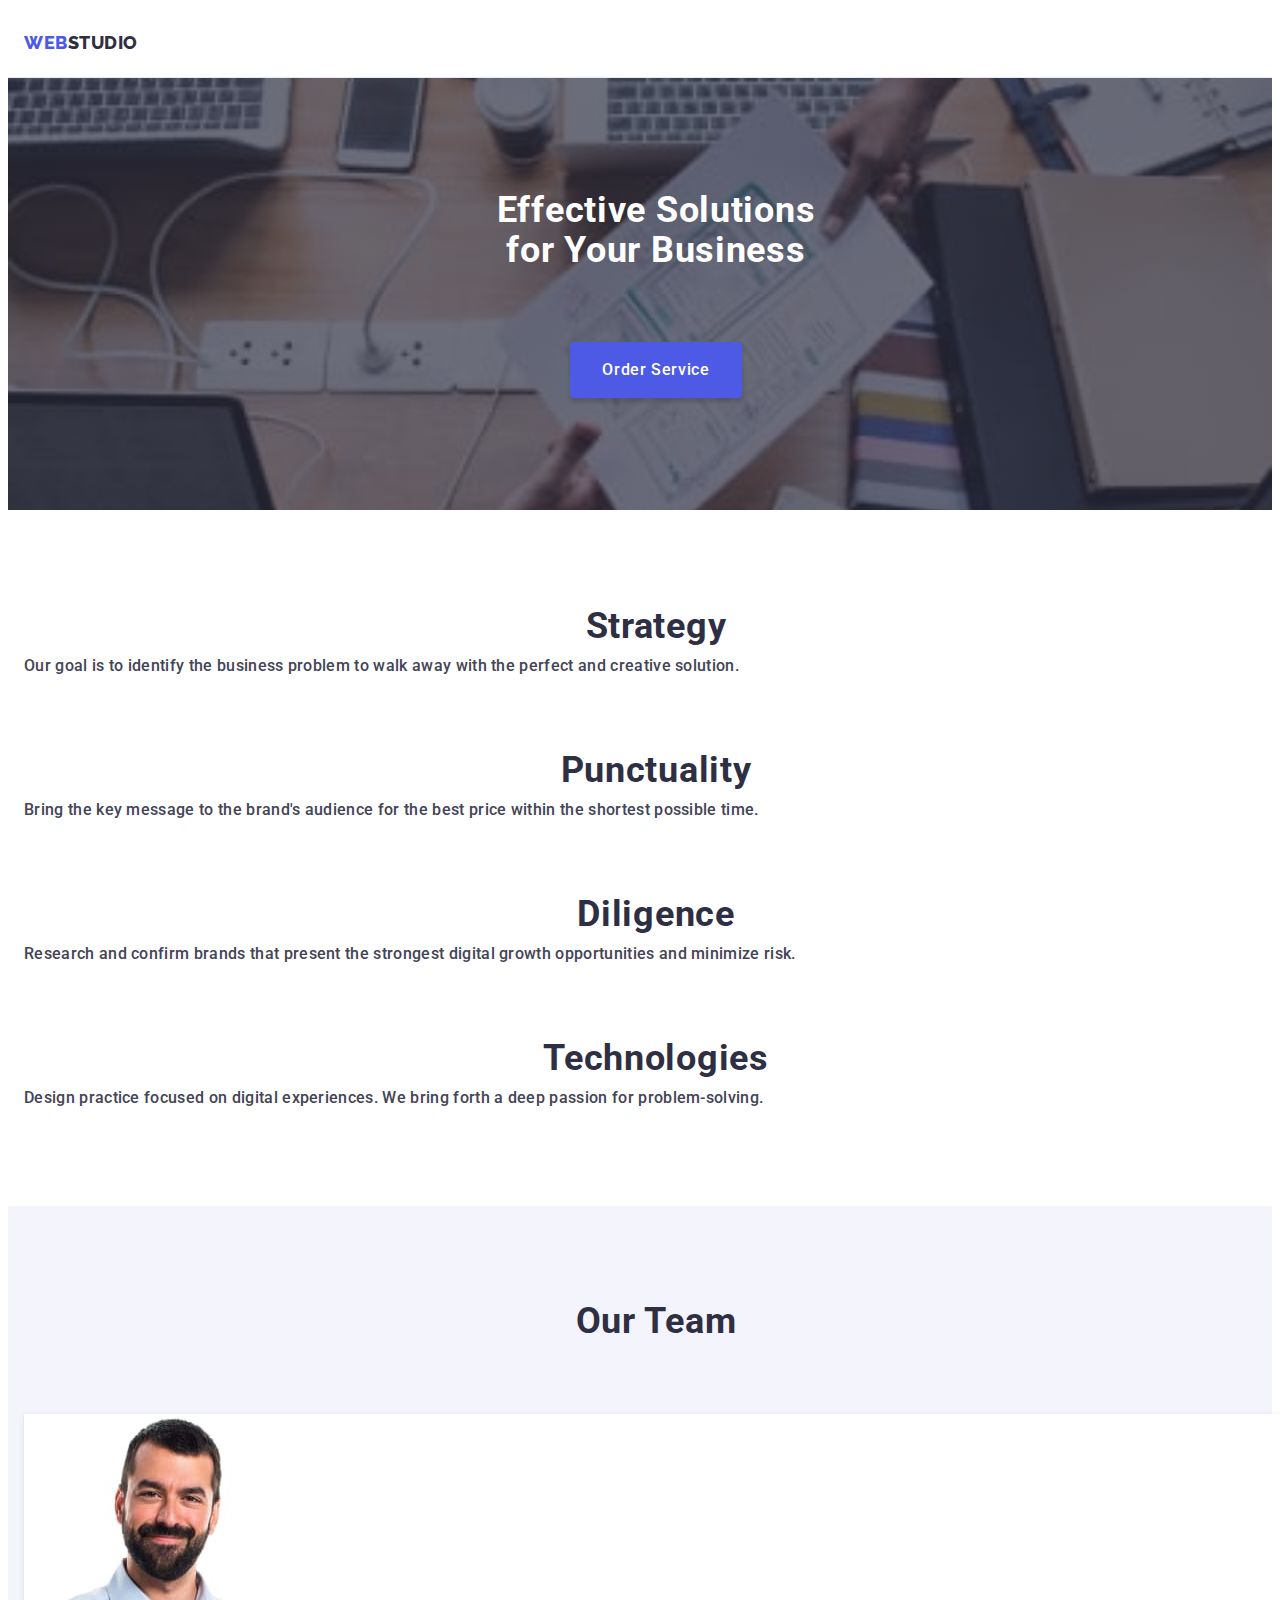
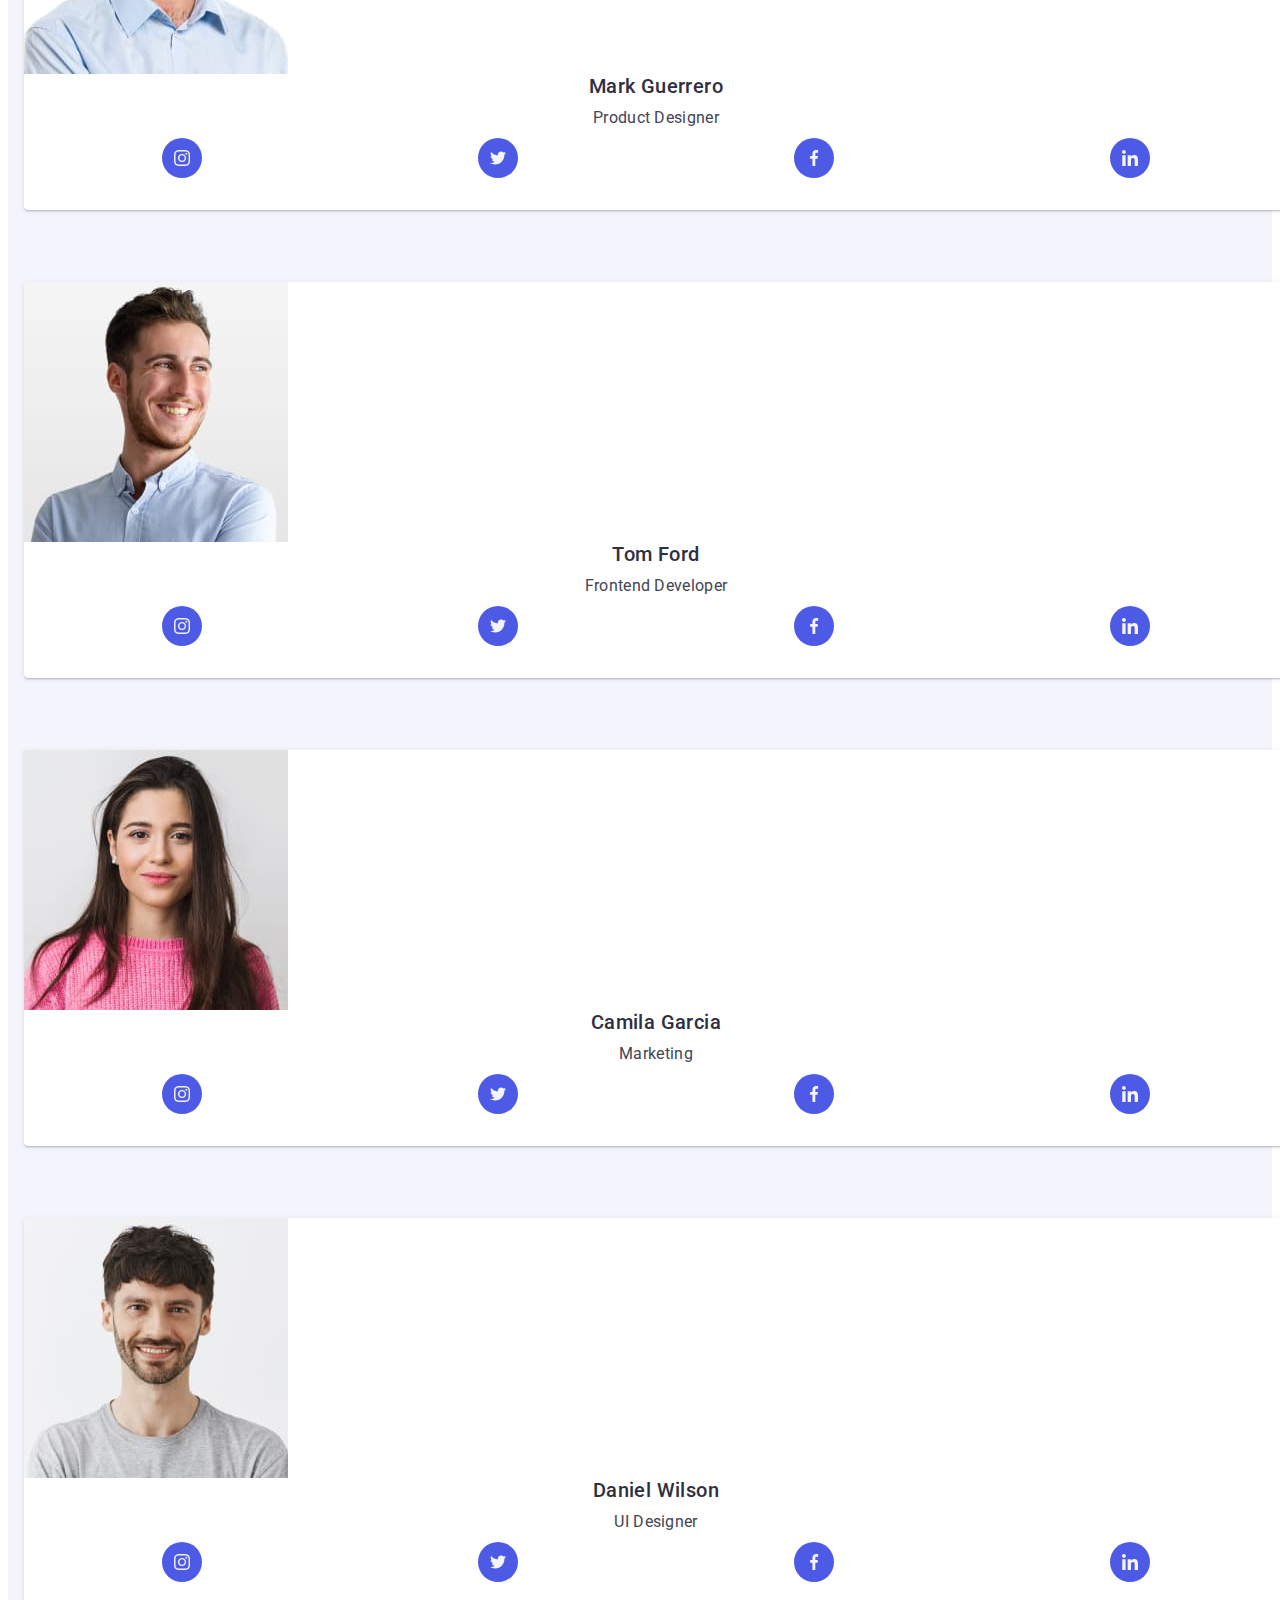
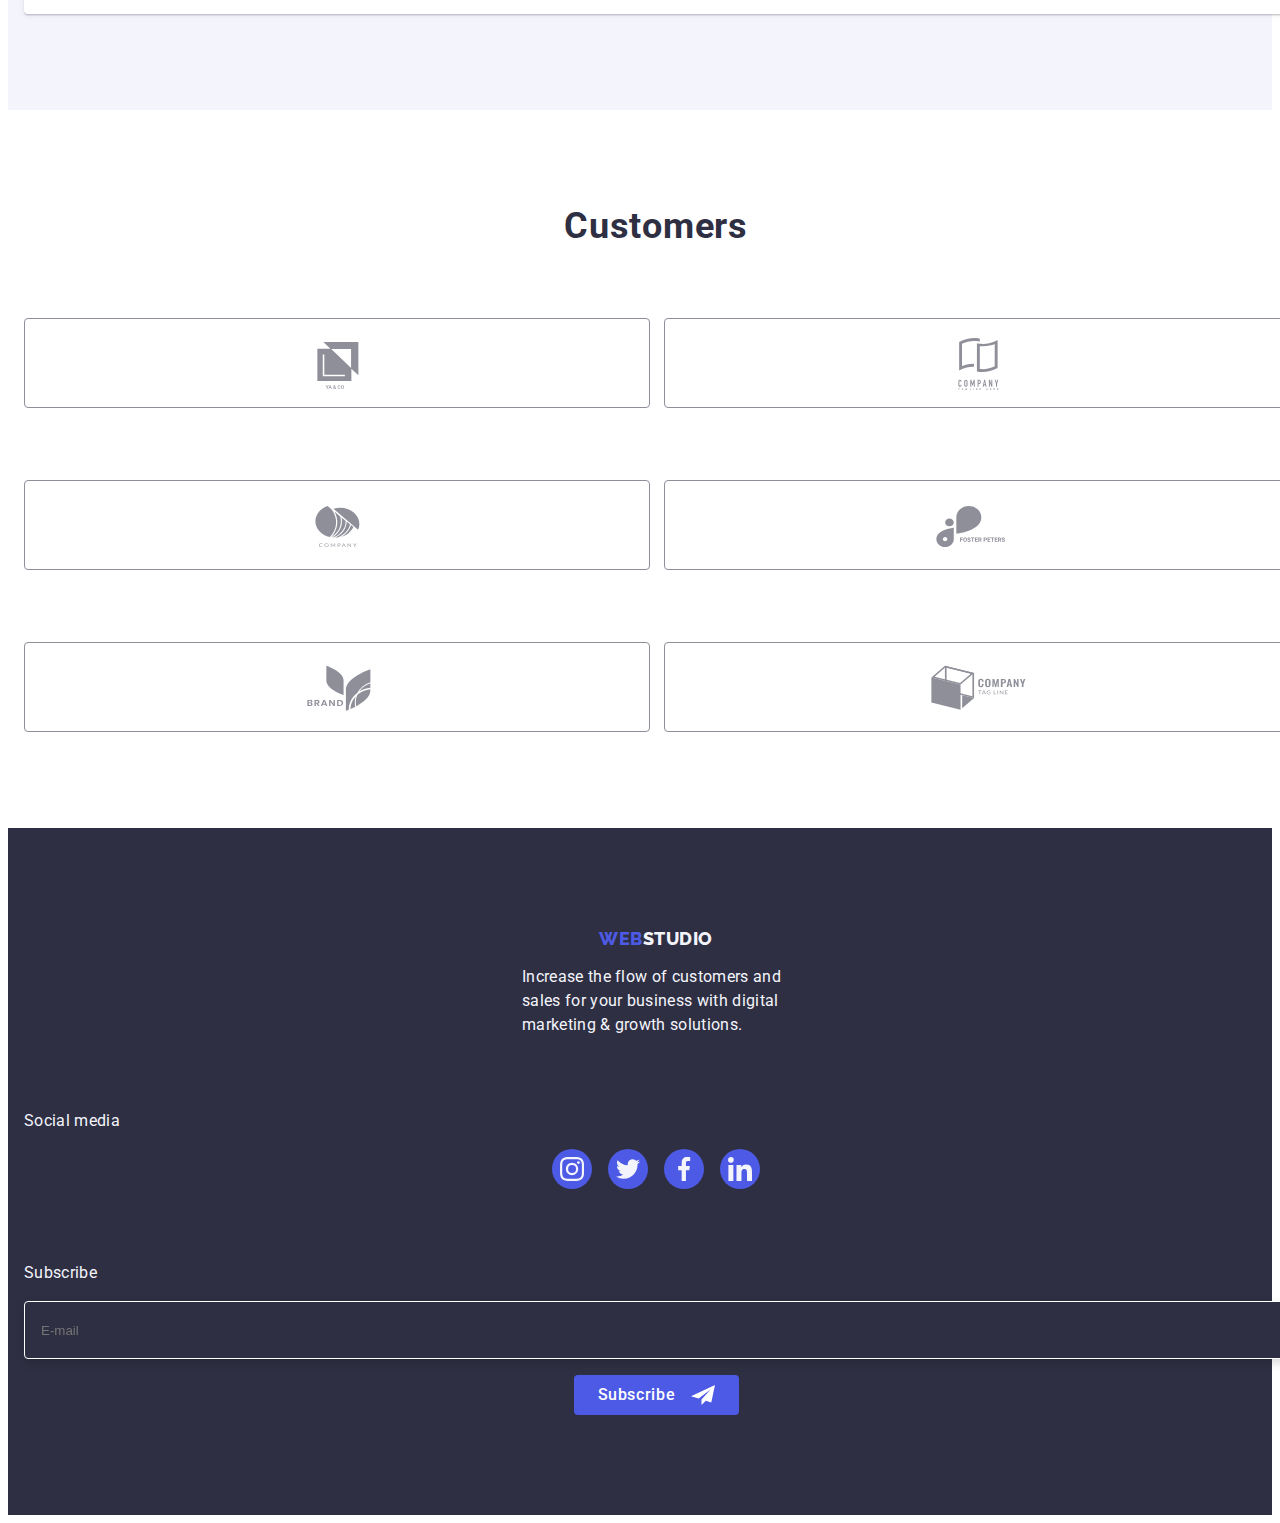
<file: index.html>
<!DOCTYPE html>
<html lang="en">
  <head>
    <meta charset="UTF-8" />
    <meta http-equiv="X-UA-Compatible" content="IE=edge" />
    <meta name="viewport" content="width=device-width, initial-scale=1.0" />
    <title>Студія</title>
    <link rel="preconnect" href="https://fonts.googleapis.com" />
    <link rel="preconnect" href="https://fonts.gstatic.com" crossorigin />
    <link
      href="https://fonts.googleapis.com/css2?family=Raleway:wght@800&family=Roboto:wght@400;500;700;900&family=Tangerine:wght@400;700&display=swap"
      rel="stylesheet"
    />
    <link
      rel="stylesheet"
      href="https://cdnjs.cloudflare.com/ajax/libs/modern-normalize/1.1.0/modern-normalize.min.css"
      integrity="sha512-wpPYUAdjBVSE4KJnH1VR1HeZfpl1ub8YT/NKx4PuQ5NmX2tKuGu6U/JRp5y+Y8XG2tV+wKQpNHVUX03MfMFn9Q=="
      crossorigin="anonymous"
      referrerpolicy="no-referrer"
    />
    <link rel="stylesheet" href="./css/styles.css" />
  </head>

  <body>
    <!--? Header -->
    <header class="header">
      <!-- Навигация сайта -->
      <div class="container header-container">
        <!-- Навигация сайта -->
        <nav class="navigation">
          <a class="logo link" href="./index.html"
            >Web<span class="logo-letter">Studio</span></a
          >

          <ul class="menu list">
            <li class="menu-item">
              <a class="menu-link link subtitle current" href="./index.html"
                >Studio</a
              >
            </li>
            <li class="menu-item">
              <a class="menu-link link subtitle" href="./portfolio.html"
                >Portfolio</a
              >
            </li>
            <li class="menu-item">
              <a class="menu-link link subtitle" href="">Contacts</a>
            </li>
          </ul>
        </nav>

        <!-- Adress -->
        <address class="adress link">
          <ul class="adress-list list">
            <li class="adress-item">
              <a
                class="adress-link link contact"
                href="mailto:info@devstudio.com"
                >info@devstudio.com</a
              >
            </li>
            <li class="adress-item">
              <a class="adress-link link contact" href="tel:+110001111111"
                >+11 (000) 111-11-11</a
              >
            </li>
          </ul>
        </address>
      </div>
    </header>

    <!--! ======================== Main - unique content -->
    <main>
      <!--TODO Hero - Effective Solutions -->
      <section class="hero">
        <div class="container">
          <h1 class="hero-title">Effective Solutions for Your Business</h1>
          <button class="hero-btn" type="button" data-modal-open>
            Order Service
          </button>
        </div>
      </section>

      <!-- Section 1 - About company-->
      <section class="feature">
        <div class="container">
          <!-- About company , hidden h2-->
          <h2 class="feature-heading subtitle visually-hidden">
            About company
          </h2>
          <ul class="feature-list list">
            <li class="feature-item item">
              <div class="thumb-icon">
                <svg class="thumb-icon-svg" width="64" height="64">
                  <use href="./images/icons.svg#antenna"></use>
                </svg>
              </div>
              <h3 class="headline subtitle">Strategy</h3>
              <p class="text">
                Our goal is to identify the business problem to walk away with
                the perfect and creative solution.
              </p>
            </li>
            <li class="feature-item item">
              <div class="thumb-icon">
                <svg class="thumb-icon-svg" width="64" height="64">
                  <use href="./images/icons.svg#clock"></use>
                </svg>
              </div>
              <h3 class="headline subtitle">Punctuality</h3>
              <p class="text">
                Bring the key message to the brand's audience for the best price
                within the shortest possible time.
              </p>
            </li>
            <li class="feature-item item">
              <div class="thumb-icon">
                <svg class="thumb-icon-svg" width="64" height="64">
                  <use href="./images/icons.svg#diagram"></use>
                </svg>
              </div>
              <h3 class="headline subtitle">Diligence</h3>
              <p class="text">
                Research and confirm brands that present the strongest digital
                growth opportunities and minimize risk.
              </p>
            </li>
            <li class="feature-item item">
              <div class="thumb-icon">
                <svg class="thumb-icon-svg" width="64" height="64">
                  <use href="./images/icons.svg#astronaut"></use>
                </svg>
              </div>
              <h3 class="headline subtitle">Technologies</h3>
              <p class="text">
                Design practice focused on digital experiences. We bring forth a
                deep passion for problem-solving.
              </p>
            </li>
          </ul>
        </div>
      </section>

      <!--! Section 2 - What are we doing -->
      <section class="project section">
        <div class="container">
          <h2 class="project-heading subtitle">What are we doing</h2>
          <ul class="project-list list">
            <li class="project-item item-job">
              <img
                class="project-img"
                src="./images/doing/imac.jpg"
                alt="iMac"
                width="360"
                height="300"
              />
            </li>
            <li class="project-item item-job">
              <img
                class="project-img"
                src="./images/doing/iphone.jpg"
                alt="iPhone"
                width="360"
                height="300"
              />
            </li>
            <li class="project-item item-job">
              <img
                class="project-img"
                src="./images/doing/macbook.jpg"
                alt="Macbook with iphone in a hand"
                width="360"
                height="300"
              />
            </li>
          </ul>
        </div>
      </section>

      <!-- Section 3 - Our team -->
      <section class="employees section">
        <div class="container">
          <h2 class="employees-heading subtitle">Our Team</h2>
          <ul class="employees-list list">
            <li class="employees-item item">
              <img
                class="employees-img"
                src="./images/employees/mark.jpg"
                alt="Mark Guerrero Product Designer"
                width="264"
                height="260"
              />
              <h3 class="employees-title headline subtitle">Mark Guerrero</h3>
              <p class="text">Product Designer</p>
              <!-- social list -->
              <ul class="social-list list">
                <li class="social-list-item">
                  <a href="" class="social-employee-link link">
                    <svg class="company-icon" width="16" height="16">
                      <use href="./images/icons.svg#instagram"></use>
                    </svg>
                  </a>
                </li>
                <li class="social-list-item">
                  <a href="" class="social-employee-link link">
                    <svg class="company-icon" width="16" height="16">
                      <use href="./images/icons.svg#twitter"></use>
                    </svg>
                  </a>
                </li>
                <li class="social-list-item">
                  <a href="" class="social-employee-link link">
                    <svg class="company-icon" width="16" height="16">
                      <use href="./images/icons.svg#facebook"></use>
                    </svg>
                  </a>
                </li>
                <li class="social-list-item">
                  <a href="" class="social-employee-link link">
                    <svg class="company-icon" width="16" height="16">
                      <use href="./images/icons.svg#linkedin"></use>
                    </svg>
                  </a>
                </li>
              </ul>
            </li>
            <li class="employees-item item">
              <img
                class="employees-img"
                src="./images/employees/tom.jpg"
                alt="Tom Ford Frontend Developer"
                width="264"
                height="260"
              />
              <h3 class="employees-title headline subtitle">Tom Ford</h3>
              <p class="text">Frontend Developer</p>
              <!-- social list -->
              <ul class="social-list list">
                <li class="social-list-item">
                  <a href="" class="social-employee-link link">
                    <svg class="company-icon" width="16" height="16">
                      <use href="./images/icons.svg#instagram"></use>
                    </svg>
                  </a>
                </li>
                <li class="social-list-item">
                  <a href="" class="social-employee-link link">
                    <svg class="company-icon" width="16" height="16">
                      <use href="./images/icons.svg#twitter"></use>
                    </svg>
                  </a>
                </li>
                <li class="social-list-item">
                  <a href="" class="social-employee-link link">
                    <svg class="company-icon" width="16" height="16">
                      <use href="./images/icons.svg#facebook"></use>
                    </svg>
                  </a>
                </li>
                <li class="social-list-item">
                  <a href="" class="social-employee-link link">
                    <svg class="company-icon" width="16" height="16">
                      <use href="./images/icons.svg#linkedin"></use>
                    </svg>
                  </a>
                </li>
              </ul>
            </li>
            <li class="employees-item item">
              <img
                class="employees-img"
                src="./images/employees/camila.jpg"
                alt="Camila Garcia Marketing"
                width="264"
                height="260"
              />
              <h3 class="employees-title headline subtitle">Camila Garcia</h3>
              <p class="text">Marketing</p>
              <!-- social list -->
              <ul class="social-list list">
                <li class="social-list-item">
                  <a href="" class="social-employee-link link">
                    <svg class="company-icon" width="16" height="16">
                      <use href="./images/icons.svg#instagram"></use>
                    </svg>
                  </a>
                </li>
                <li class="social-list-item">
                  <a href="" class="social-employee-link link">
                    <svg class="company-icon" width="16" height="16">
                      <use href="./images/icons.svg#twitter"></use>
                    </svg>
                  </a>
                </li>
                <li class="social-list-item">
                  <a href="" class="social-employee-link link">
                    <svg class="company-icon" width="16" height="16">
                      <use href="./images/icons.svg#facebook"></use>
                    </svg>
                  </a>
                </li>
                <li class="social-list-item">
                  <a href="" class="social-employee-link link">
                    <svg class="company-icon" width="16" height="16">
                      <use href="./images/icons.svg#linkedin"></use>
                    </svg>
                  </a>
                </li>
              </ul>
            </li>
            <li class="employees-item item">
              <img
                class="employees-img"
                src="./images/employees/daniel.jpg"
                alt="Daniel Wilson UI Designer"
                width="264"
                height="260"
              />
              <h3 class="employees-title headline subtitle">Daniel Wilson</h3>
              <p class="text">UI Designer</p>
              <!-- social list -->
              <ul class="social-list list">
                <li class="social-list-item">
                  <a href="" class="social-employee-link link">
                    <svg class="company-icon" width="16" height="16">
                      <use href="./images/icons.svg#instagram"></use>
                    </svg>
                  </a>
                </li>
                <li class="social-list-item">
                  <a href="" class="social-employee-link link">
                    <svg class="company-icon" width="16" height="16">
                      <use href="./images/icons.svg#twitter"></use>
                    </svg>
                  </a>
                </li>
                <li class="social-list-item">
                  <a href="" class="social-employee-link link">
                    <svg class="company-icon" width="16" height="16">
                      <use href="./images/icons.svg#facebook"></use>
                    </svg>
                  </a>
                </li>
                <li class="social-list-item">
                  <a href="" class="social-employee-link link">
                    <svg class="company-icon" width="16" height="16">
                      <use href="./images/icons.svg#linkedin"></use>
                    </svg>
                  </a>
                </li>
              </ul>
            </li>
          </ul>
        </div>
      </section>

      <!--TODO =====================      Section 4 - Clients-->

      <section class="clients section">
        <div class="container">
          <h2 class="clients-heading subtitle">Customers</h2>
          <ul class="clients-list">
            <li class="clients-list-item">
              <a href="" class="clients-link link">
                <svg class="clients-icon" width="104" height="56">
                  <use href="./images/icons.svg#logo1"></use>
                </svg>
              </a>
            </li>
            <li class="clients-list-item">
              <a href="" class="clients-link link">
                <svg class="clients-icon" width="104" height="56">
                  <use href="./images/icons.svg#logo2"></use>
                </svg>
              </a>
            </li>
            <li class="clients-list-item">
              <a href="" class="clients-link link">
                <svg class="clients-icon" width="104" height="56">
                  <use href="./images/icons.svg#logo3"></use>
                </svg>
              </a>
            </li>
            <li class="clients-list-item">
              <a href="" class="clients-link link">
                <svg class="clients-icon" width="104" height="56">
                  <use href="./images/icons.svg#logo4"></use>
                </svg>
              </a>
            </li>
            <li class="clients-list-item">
              <a href="" class="clients-link link">
                <svg class="clients-icon" width="104" height="56">
                  <use href="./images/icons.svg#logo5"></use>
                </svg>
              </a>
            </li>
            <li class="clients-list-item">
              <a href="" class="clients-link link">
                <svg class="clients-icon" width="104" height="56">
                  <use href="./images/icons.svg#logo6"></use>
                </svg>
              </a>
            </li>
          </ul>
        </div>
      </section>
    </main>

    <!--? Footer -->
    <footer class="footer">
      <div class="container footer-container">
        <div class="footer-logo">
          <a class="logo link" href="./index.html"
            >Web<span class="logo-letter">Studio</span></a
          >
          <p class="footer-text text">
            Increase the flow of customers and sales for your business with
            digital marketing & growth solutions.
          </p>
        </div>
        <div class="footer-social">
          <p class="footer-text text">Social media</p>
          <!-- social list -->
          <ul class="footer-social-list">
            <li class="footer-social-list-item">
              <a href="" class="social-employee-link link">
                <svg class="company-icon" width="24" height="24">
                  <use href="./images/icons.svg#instagram"></use>
                </svg>
              </a>
            </li>
            <li class="footer-social-list-item">
              <a href="" class="social-employee-link link">
                <svg class="company-icon" width="24" height="24">
                  <use href="./images/icons.svg#twitter"></use>
                </svg>
              </a>
            </li>
            <li class="footer-social-list-item">
              <a href="" class="social-employee-link link">
                <svg class="company-icon" width="24" height="24">
                  <use href="./images/icons.svg#facebook"></use>
                </svg>
              </a>
            </li>
            <li class="footer-social-list-item">
              <a href="" class="social-employee-link link">
                <svg class="company-icon" width="24" height="24">
                  <use href="./images/icons.svg#linkedin"></use>
                </svg>
              </a>
            </li>
          </ul>
        </div>

        <div class="subscribe-wrap">
          <p class="footer-text text">Subscribe</p>
          <form class="form-footer">
            <input
              class="footer-email"
              type="email"
              name="footer-email"
              placeholder="E-mail"
            />
            <span class="footer-icon-wrap">
              <button type="submit" class="footer-btn">Subscribe</button>
              <svg class="modal-footer-icon" width="24" height="24">
                <use href="./images/icons.svg#subscribe"></use>
              </svg>
            </span>
          </form>
        </div>
      </div>
    </footer>

    <!--todo     = BackDrop -->
    <div class="backdrop is-hidden" data-modal>
      <div class="modal">
        <button class="modal-close-btn" data-modal-close>
          <svg class="icon-close-btn" width="8" height="8">
            <use href="./images/icons.svg#close-black"></use>
          </svg>
        </button>
        <p class="modal-text">Leave your contacts and we will call you back</p>
        <form class="modal-form">
          <label class="form-label">
            <span class="modal-label-name">Name</span>

            <span class="modal-icon-wrap">
              <input
                type="text"
                class="form-input"
                name="user_name"
                required
                minlength="2"
                pattern="^[a-zA-Z]+\s[а-яА-Я]+$" />
              <svg class="modal-icon" width="18" height="24">
                <use href="./images/icons.svg#person"></use></svg
            ></span>
          </label>
          <label class="form-label">
            <span class="modal-label-name">Phone</span>
            <span class="modal-icon-wrap">
              <input
                type="tel"
                class="form-input"
                name="tel"
                required
                title="+X X XXX XXX XX XX" />
              <svg class="modal-icon" width="18" height="24">
                <use href="./images/icons.svg#phone"></use></svg
            ></span>
          </label>
          <label class="form-label">
            <span class="modal-label-name">Email</span>
            <span class="modal-icon-wrap">
              <input type="email" class="form-input" name="email" />
              <svg class="modal-icon" width="18" height="24">
                <use href="./images/icons.svg#email"></use></svg
            ></span>
          </label>
          <label class="form-label">
            <span class="modal-label-name">Comment</span>

            <textarea
              name="feedback"
              class="form-input-textarea"
              placeholder="Text input"
            ></textarea>
          </label>
          <input
            id="privacy"
            type="checkbox"
            class="form-input-privacy visually-hidden"
            name="privacy"
          />
          <label class="form-label form-label-checkbox" for="privacy">
            <span class="checkbox-span">
              <svg class="modal-checkbox-icon" width="10" height="8">
                <use href="./images/icons.svg#checkbox"></use></svg
            ></span>
            I accept the terms and conditions of the &nbsp<a
              href=""
              class="form-link-privacy"
              >Privacy Policy</a
            >
          </label>
          <button type="submit" class="form-btn">Send</button>
        </form>
      </div>
    </div>

    <!-- Scripts -->
    <script src="./js/modal.js"></script>
  </body>
</html>
</file>
<file: css/styles.css>
/*! VAR  */

:root {
  --primary-text-color: #434455;
  --secondary-text-color: #2e2f42;
  --text-white-color: #ffffff;
  --light-logo-color: #f4f4fd;
  --secondary-bgc-color: #f4f4fd;
  --dark-logo-color: #2e2f42;
  --main-logo-color: #4d5ae5;
  --hover-color: #404bbf;
  --hero-bgk-color: #2e2f42;
  --border-color: #e7e9fc;
  --hover-icon-color: #31d0aa;
  --border-icon-color: #8e8f99;
  --border-icon-hover: #404bbf;
}

/* Global style reset*/

h1,
h2,
h3,
h4,
p {
  margin-top: 0;
  margin-bottom: 0;
}

ul,
ol {
  margin-top: 0;
  margin-bottom: 0;
  padding-left: 0;
  list-style: none;
}

img {
  display: block;
  max-width: 100%;
  height: auto;
}

.link {
  text-decoration: none;
  font-style: normal;
}

button {
  cursor: pointer;
}

/*! ============================Repeat COMPONENTS=========== */

body {
  font-family: 'Roboto', sans-serif;
  font-size: 16px;
  line-height: 1.5;
  letter-spacing: 0.02em;
  color: var(--primary-text-color);
  background-color: var(--text-white-color);
}

.container {
  width: 100%;
  margin-left: auto;
  margin-right: auto;
  padding-left: 16px;
  padding-right: 16px;
}

.section {
  padding-top: 96px;
  padding-bottom: 96px;
}

.visually-hidden {
  position: absolute;
  width: 1px;
  height: 1px;
  margin: -1px;
  border: 0;
  padding: 0;
  white-space: nowrap;
  clip-path: inset(100%);
  clip: rect(0 0 0 0);
  overflow: hidden;
}

.subtitle {
  color: var(--secondary-text-color);
  text-align: center;
}

.employees-heading,
.project-heading {
  font-size: 36px;
  line-height: 1.11;
  letter-spacing: 0.02em;
  text-transform: capitalize;
}

.headline {
  font-weight: 700;
  font-size: 36px;
  line-height: calc(40 / 36);
  letter-spacing: 0.02em;
}

.employees-title {
  font-weight: 500;
  font-size: 20px;
  line-height: calc(24 / 20);
  text-align: center;
  letter-spacing: 0.02em;
}

.text,
.menu-link,
.adress-mail,
.adress-phone {
  font-weight: 400;
  font-size: 16px;
  line-height: 1.5;
  letter-spacing: 0.02em;
  color: var(--primary-text-color);
}

.headline,
.employees-title {
  margin-bottom: 8px;
}

.employees-item {
  padding-bottom: 32px;
}

/*? ================================Header CSS=========== */

.header {
  border-bottom: 1px solid var(--border-color);
}

.header-container {
  display: flex;
  align-items: center;
  justify-content: space-between;
  padding: 24px 16px;
}

.logo {
  margin-right: 76px;
  font-family: 'Raleway', sans-serif;
  font-weight: 800;
  font-size: 18px;
  line-height: 1.17;
  letter-spacing: 0.03em;
  color: var(--main-logo-color);
  text-transform: uppercase;
}

.header .logo-letter {
  color: var(--secondary-text-color);
}

.menu,
.adress {
  display: none;
}

.navigation {
  display: flex;
  align-items: center;
}

/* Mobile - menu */

.menu-toggle {
  margin: 0;
  padding: 0;
  line-height: 0;
  background-color: transparent;
  cursor: pointer;
  border: none;
  outline: none;
}

.burger {
  stroke: #000000;
}

.menu-container {
  display: flex;
  flex-direction: column;
  justify-content: space-between;
  position: fixed;
  top: 0;
  left: 0;
  width: 100vw;
  height: 100vh;
  padding: 80px 40px 40px 40px;
  background-color: #fff;
  z-index: 999;
  transform: scale(0);
  transition: scale 250ms ease-in-out;
}

.mobile-close-btn {
  position: absolute;
  display: flex;
  justify-content: center;
  align-items: center;
  margin-left: auto;
  right: 24px;
  top: 24px;
  width: 24px;
  height: 24px;
  border-radius: 50%;
  background: rgb(231, 233, 252, 0.1);
  border: 1px solid rgba(0, 0, 0, 0.1);
}

.menu-container.is-open {
  transform: scale(1);
}

.mobile-social-list {
  display: flex;
}

.mobile-menu-item {
  margin-bottom: 40px;
}

.mobile-menu-item:last-child {
  margin-bottom: 0;
}
.mobile-menu-link {
  font-weight: 700;
  font-size: 36px;
  line-height: calc(40 / 36);
  letter-spacing: 0.02em;
  color: var(--secondary-text-color);
}

.mobile-adress-item {
  margin-bottom: 40px;
}

.mobile-phone-link {
  font-weight: 700;
  font-size: 36px;
  line-height: calc(40 / 36);
  letter-spacing: 0.02em;
  text-transform: capitalize;
  color: var(--main-logo-color);
}

.mobile-mail-link {
  font-weight: 500;
  font-size: 20px;
  line-height: calc(24 / 20);
  letter-spacing: 0.02em;
  color: var(--primary-text-color);
}

.current-order {
  color: var(--main-logo-color);
}

/*! ==================================MAIN========================================= */
/*TODO =================Hero CSS=========== */

.hero {
  max-width: 1440px;
  margin: 0 auto;
  background-position: center;
  background-repeat: no-repeat;
  background-size: cover;
  padding-top: 112px;
  padding-bottom: 112px;
  text-align: center;
  background-color: #2e2f42;
  background-image: linear-gradient(
      rgba(46, 47, 66, 0.7),
      rgba(46, 47, 66, 0.7)
    ),
    url('../images/hero-mobile.jpg');
}

.hero-title {
  font-size: 36px;
  line-height: calc(40 / 36);
  letter-spacing: 0.02em;
  color: var(--text-white-color);
  margin-bottom: 72px;
  max-width: 320px;
  margin-left: auto;
  margin-right: auto;
}

.hero-btn {
  font-family: 'Roboto', sans-serif;
  font-size: 16px;
  line-height: 1.5;
  font-weight: 500;
  letter-spacing: 0.04em;
  background-color: var(--main-logo-color);
  padding: 16px 32px;
  gap: 10px;
  box-shadow: 0px 4px 4px rgba(0, 0, 0, 0.15);
  border: none;
  border-radius: 4px;
  color: var(--text-white-color);
  transition: background-color 250ms cubic-bezier(0.4, 0, 0.2, 1);
}

.hero-btn:focus,
.hero-btn:hover {
  background-color: var(--hover-color);
}

/* ===============FEATURE - About Company  */

.feature {
  padding-top: 96px;
  padding-bottom: 96px;
}

.feature-list {
  justify-content: space-between;
  flex-wrap: nowrap;
}

.feature .text {
  font-weight: 500;
}

.feature-item {
  margin-bottom: 72px;
}

.feature-item:last-child {
  margin-bottom: 0;
}

.thumb-icon {
  display: none;
}

/*! ================Section 2 - What are we doing */

.project {
  display: none;
}

.project-heading {
  margin-bottom: 72px;
  text-align: center;
  -webkit-text-stroke: 1px #000000;
}

/*======= Section 3 - Our team ======*/

.employees-heading {
  margin-bottom: 72px;
}

.employees {
  background-color: var(--secondary-bgc-color);
  margin: 0 auto;
  text-align: center;
}

.employees-container {
  padding-right: 82px;
  padding-left: 82px;
}

.employees-item {
  background-color: var(--text-white-color);
  margin-bottom: 72px;
}

.employees-item:last-child {
  margin-bottom: 0;
}

.social-list {
  display: flex;
  justify-content: space-around;
  margin-top: 8px;
}

.social-employee-link {
  display: flex;
  justify-content: center;
  align-items: center;
  width: 40px;
  height: 40px;
  border-radius: 50%;
  background-color: var(--main-logo-color);
  transition: background-color 250ms cubic-bezier(0.4, 0, 0.2, 1);
}

.social-employee-link:focus,
.social-employee-link:hover {
  background-color: var(--hover-icon-color);
}

.employees-item {
  flex-basis: calc((100% - 72px) / 4);
  background: var(--text-white-color);
  box-shadow: 0px 1px 6px rgba(46, 47, 66, 0.08),
    0px 1px 1px rgba(46, 47, 66, 0.16), 0px 2px 1px rgba(46, 47, 66, 0.08);
  border-radius: 0px 0px 4px 4px;
}

/*TODO <!-- Section 4 - Clients--> */

.clients-heading {
  margin-bottom: 72px;
  font-size: 36px;
  line-height: calc(40 / 36);
  text-align: center;
  letter-spacing: 0.02em;
  text-transform: capitalize;
}

.clients-link {
  display: flex;
  justify-content: center;
  align-items: center;
  width: 100%;
  height: 88px;
  border: 1px solid var(--border-icon-color);
  border-radius: 4px;
  color: var(--border-icon-color);
  transition: color 250ms cubic-bezier(0.4, 0, 0.2, 1),
    border 250ms cubic-bezier(0.4, 0, 0.2, 1);
}

.clients-icon {
  fill: currentColor;
}

.clients-list {
  display: flex;
  align-items: center;
  flex-wrap: wrap;
  row-gap: 72px;
  column-gap: 16px;
}

.clients-list-item {
  flex-basis: calc((100% - 16px) / 2);
}

.clients-link:hover,
.clients-link:focus {
  border: 1px solid var(--border-icon-hover);
  color: var(--border-icon-hover);
}

/*? ==================================FOOTER=========== */

.footer-logo {
  margin-right: auto;
  margin-left: auto;
  margin-bottom: 72px;
}

.footer .logo-letter,
.footer-text {
  max-width: 268px;
  color: var(--light-logo-color);
}

.footer .logo {
  display: block;
  margin-bottom: 16px;
  margin-left: auto;
  margin-right: auto;
  text-align: center;
}

.footer {
  padding-bottom: 100px;
  padding-top: 100px;
  background-color: var(--dark-logo-color);
}

.footer-text {
  width: 100%;
}

.footer-social-text {
  font-weight: 500;
  font-size: 16px;
  line-height: 1.5;
  letter-spacing: 0.02em;
  text-align: center;
  margin-right: auto;
  margin-left: auto;
}

.footer-container {
  display: flex;
  flex-direction: column;
}

.footer-social {
  margin-bottom: 72px;
}

.footer-social-list {
  display: flex;
  justify-content: center;
  gap: 16px;
  margin-top: 16px;
}

/*? Footer form */

.footer-email {
  display: block;
  margin-bottom: 16px;
  width: 100%;
  height: 40px;
  padding: 8px 16px;
  color: var(--text-white-color);
  background-color: var(--secondary-text-color);
  border: 1px solid #ffffff;
  filter: drop-shadow(0px 4px 4px rgba(0, 0, 0, 0.15));
  border-radius: 4px;
}

.form-footer {
  margin-top: 16px;
  text-align: center;
}

.footer-btn {
  font-family: 'Roboto', sans-serif;
  font-size: 16px;
  line-height: 1.5;
  font-weight: 500;
  letter-spacing: 0.04em;
  width: 165px;
  height: 40px;
  padding: 8px 64px 8px 24px;
  background-color: var(--main-logo-color);
  border: none;
  border-radius: 4px;
  color: var(--text-white-color);
  transition: background-color 250ms cubic-bezier(0.4, 0, 0.2, 1);
}

.footer-btn:focus,
.footer-btn:hover {
  background-color: var(--hover-color);
}

.footer-email:focus {
  outline: none;
  border-color: var(--main-logo-color);
}

.footer-icon-wrap {
  position: relative;
  margin-top: 16px;
  margin-right: auto;
  margin-left: auto;
}

.modal-footer-icon {
  position: absolute;
  top: 50%;
  right: 24px;
  transform: translateY(-50%);
}

/*? Page 2 */
/* ============================Portfolio================ */

.filters {
  padding-top: 96px;
  padding-bottom: 96px;
}

.filters-list {
  display: flex;
  margin-bottom: 48px;
  flex-wrap: wrap;
  row-gap: 16px;
  column-gap: 24px;
}

.filters-item .filters-btn {
  font-family: 'Roboto', sans-serif;
  font-weight: 500;
  font-size: 16px;
  line-height: 1.5;
  letter-spacing: 0.04em;

  padding: 12px 24px;
  background: var(--light-logo-color);
  border: 1px solid #e7e9fc;
  border-radius: 4px;
  color: var(--main-logo-color);

  transition: background-color 250ms cubic-bezier(0.4, 0, 0.2, 1),
    color 250ms cubic-bezier(0.4, 0, 0.2, 1),
    box-shadow 250ms cubic-bezier(0.4, 0, 0.2, 1);
}

.filters-btn:focus,
.filters-btn:hover {
  background-color: var(--hover-color);
  color: var(--text-white-color);
  box-shadow: 0px 3px 1px rgba(0, 0, 0, 0.1), 0px 2px 1px rgba(0, 0, 0, 0.08),
    0px 2px 2px rgba(0, 0, 0, 0.12);
}

.img-border {
  padding-left: 16px;
  padding-top: 32px;
  padding-bottom: 32px;
  border-bottom: 1px solid var(--border-color);
  border-left: 1px solid var(--border-color);
  border-right: 1px solid var(--border-color);
}

.portfolio-item {
  margin-bottom: 48px;
  transition: box-shadow 250ms cubic-bezier(0.4, 0, 0.2, 1);
}

.portfolio-item:last-child {
  margin-bottom: 0;
}

.portfolio-link {
  display: block;
}

.portfolio-link:hover,
.portfolio-link:focus {
  box-shadow: 0px 1px 6px rgba(46, 47, 66, 0.08),
    0px 1px 1px rgba(46, 47, 66, 0.16), 0px 2px 3px rgba(46, 47, 66, 0.08);
}

.portfolio-img {
  display: block;
  width: 100%;
  height: auto;
}

.portfolio-headline {
  font-weight: 500;
  font-size: 20px;
  line-height: calc(24 / 20);
  letter-spacing: 0.02em;
  color: #2e2f42;
  color: var(--secondary-text-color);
  text-align: left;
  margin-bottom: 8px;
}

/* <!-- Overlay --> */

.cover-wrap-cards {
  position: relative;
  overflow: hidden;
}

.cover-text {
  position: absolute;
  top: 0;
  padding: 40px 32px;
  height: 100%;
  width: 100%;
  color: var(--secondary-bgc-color);
  background-color: var(--main-logo-color);
  overflow: auto;
  transform: translateY(100%);
  transition: transform 250ms cubic-bezier(0.4, 0, 0.2, 1);
}

.portfolio-item:hover .cover-text,
.portfolio-link:focus .cover-text {
  transform: translateY(0%);
}

/*todo <!-- BackDrop --> */

.backdrop {
  position: fixed;
  top: 0;
  width: 100%;
  height: 100%;
  background-color: rgba(46, 47, 66, 0.4);
  transition: opacity 250ms cubic-bezier(0.4, 0, 0.2, 1),
    visibility 250ms cubic-bezier(0.4, 0, 0.2, 1);
}

.modal {
  width: 392px;
  min-height: 576px;
  padding: 24px;
  position: absolute;
  top: 50%;
  left: 50%;
  background-color: #fcfcfc;
  box-shadow: 0px 1px 1px rgba(0, 0, 0, 0.14), 0px 1px 3px rgba(0, 0, 0, 0.12),
    0px 2px 1px rgba(0, 0, 0, 0.2);
  border-radius: 4px;
  transform: translate(-50%, -50%) scale(1) rotate(0);
  transition: transform 250ms cubic-bezier(0.4, 0, 0.2, 1);
}

.backdrop.is-hidden .modal {
  transform: translate(-50%, -50%) scale(0.3) rotate(180deg);
}

.modal-close-btn {
  width: 24px;
  height: 24px;
  border-radius: 50%;
  background: var(--border-color);
  border: 1px solid rgba(0, 0, 0, 0.1);
  display: flex;
  justify-content: center;
  align-items: center;
  margin-left: auto;
  margin-bottom: 24px;
  transition: fill 250ms cubic-bezier(0.4, 0, 0.2, 1),
    background-color 250ms cubic-bezier(0.4, 0, 0.2, 1);
}

.modal-close-btn:hover {
  fill: var(--text-white-color);
  background-color: var(--hover-color);
}

.is-hidden {
  opacity: 0;
  visibility: hidden;
  pointer-events: none;
}

/* =========================Form=================== */

.modal-text {
  margin-bottom: 16px;
  font-weight: 500;
  font-size: 16px;
  line-height: 1.5;
  text-align: center;
  letter-spacing: 0.02em;
  color: var(--secondary-text-color);
}

.modal-label-name {
  display: block;
  margin-bottom: 4px;
  margin-top: 8px;
  font-weight: 400;
  font-size: 12px;
  line-height: calc(14 / 12);
  letter-spacing: 0.04em;
  color: var(--border-icon-color);
}

.form-label:first-child .modal-label-name {
  margin-top: 0;
}

.form-label-checkbox {
  font-weight: 400;
  font-size: 12px;
  line-height: calc(14 / 12);
  letter-spacing: 0.04em;
  color: var(--border-icon-color);
  display: flex;
  align-items: center;
}

.form-label .form-input-textarea {
  margin-bottom: 16px;
}

.form-input {
  padding: 11px 16px 11px 38px;
  width: 100%;
  height: 40px;
  border: 1px solid rgba(46, 47, 66, 0.4);
  border-radius: 4px;
  transition: border-color 250ms cubic-bezier(0.4, 0, 0.2, 1);
  background-color: transparent;
}

.form-input-textarea {
  margin-bottom: 8px;
  padding: 8px 16px;
  width: 100%;
  height: 120px;
  border: 1px solid rgba(46, 47, 66, 0.4);
  border-radius: 4px;
  resize: none;
  transition: border-color 250ms cubic-bezier(0.4, 0, 0.2, 1);
  background-color: transparent;
}

.form-input-textarea::placeholder {
  font-weight: 400;
  font-size: 12px;
  line-height: calc(14 / 12);
  color: rgba(46, 47, 66, 0.4);
}

.form-btn {
  display: block;
  margin-top: 24px;
  margin-left: auto;
  margin-right: auto;
  min-width: 169px;
  height: 56px;
  font-size: 16px;
  line-height: 1.5;
  font-weight: 500;
  letter-spacing: 0.04em;
  padding: 16px 32px;
  background-color: var(--main-logo-color);
  border: none;
  border-radius: 4px;
  color: var(--text-white-color);
  transition: background-color 250ms cubic-bezier(0.4, 0, 0.2, 1);
}

.form-btn:focus,
.form-btn:hover {
  background-color: var(--hover-color);
}

.modal-icon-wrap {
  position: relative;
  display: block;
}

.modal-icon {
  position: absolute;
  top: 50%;
  left: 0;
  transform: translateY(-50%);
  margin-left: 16px;
  fill: var(--dark-logo-color);
  transition: fill 250ms cubic-bezier(0.4, 0, 0.2, 1);
}

.form-input:focus,
.form-input-textarea:focus,
.form-input:focus + .modal-icon {
  outline: none;
  border-color: var(--main-logo-color);
  fill: var(--main-logo-color);
}

.checkbox-span {
  width: 16px;
  height: 16px;
  border: 1px solid rgba(46, 47, 66, 0.4);
  border-radius: 2px;
  margin-right: 8px;
  display: flex;
  justify-content: center;
  align-items: center;
  fill: transparent;
  transition: fill 250ms cubic-bezier(0.4, 0, 0.2, 1),
    background-color 250ms cubic-bezier(0.4, 0, 0.2, 1),
    border-color 250ms cubic-bezier(0.4, 0, 0.2, 1);
}

.form-input-privacy:checked + .form-label-checkbox .checkbox-span {
  fill: var(--light-logo-color);
  border: none;
  background-color: var(--hover-color);
}

.form-input-privacy:focus + .form-label-checkbox .checkbox-span {
  outline: none;
  border-color: var(--main-logo-color);
}

.form-link-privacy {
  line-height: calc(16 / 12);
  letter-spacing: 0.04em;
  text-decoration-line: underline;
  color: var(--main-logo-color);
}

/*!== END ==*/
</file>
